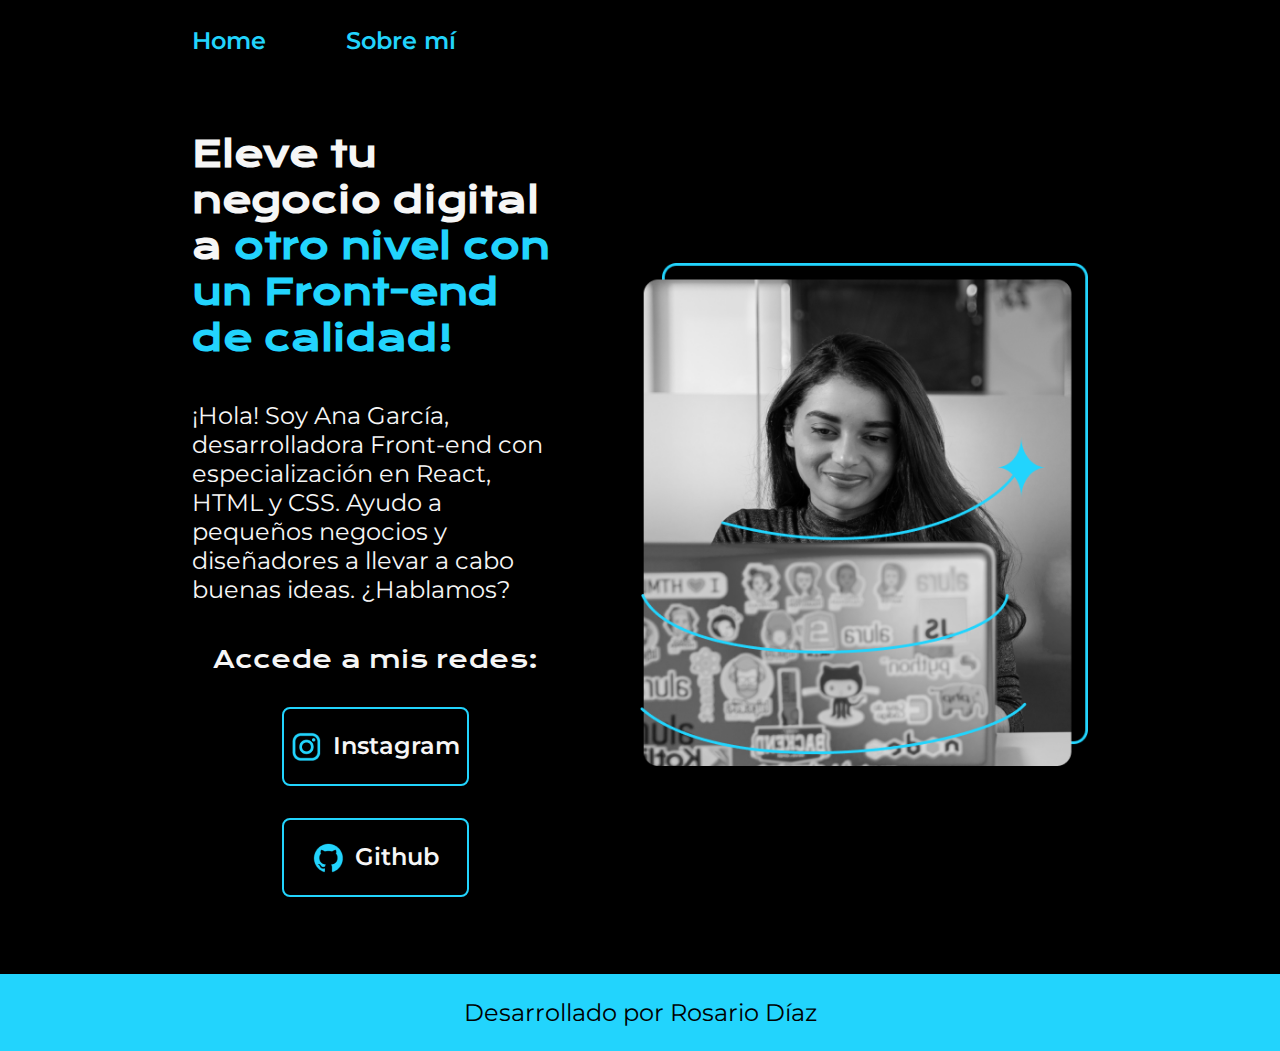
<file: index.html>
<!DOCTYPE html>
<html lang="es">
<head>
    <meta charset="UTF-8">
    <meta name="viewport" content="width=device-width, initial-scale=1.0">
    <title>Portafolio</title>
    <link rel="stylesheet" href="/styles/styles.css">
</head>
<body>
    <header class="header">
        <nav class="header_menu">
            <a href="" class="header_menu_link">Home</a>
            <a href="/about.html" class="header_menu_link">Sobre mí</a>
        </nav>
    </header>
    <main class="presentacion">
        <section class="presentacion_contenido">
            <h1 class="presentacion_contenido_titulo">
                Eleve tu negocio digital a <strong class="titulo-destaque">otro nivel con un Front-end de calidad!</strong></h1>
            <p class="presentacion_contenido_texto">
                ¡Hola! Soy Ana García, desarrolladora Front-end con especialización en React, HTML y CSS. 
                Ayudo a pequeños negocios y diseñadores a llevar a cabo buenas ideas. ¿Hablamos?
            </p>
            <div class="presentacion_enlaces">
                <h2 class="presentacion_enlaces_subtitulo">Accede a mis redes:</h2>
                <a class="presentacion_enlaces_link" href="http://instagram.com"> <img src="/assets/instagram.png" alt="icono de instagram"> Instagram</a>
                <a class="presentacion_enlaces_link" href="http://github.com"> <img src="/assets/github.png" alt="icono de github"> Github</a>
            </div>
        </section>
        <img class="presentacion_imagen" src="/assets/Imagem.png" alt="Ana García trabajando">
        
    </main>
    <footer class="footer">
        <p>Desarrollado por Rosario Díaz</p>
    </footer>
</body>
</html>
</file>
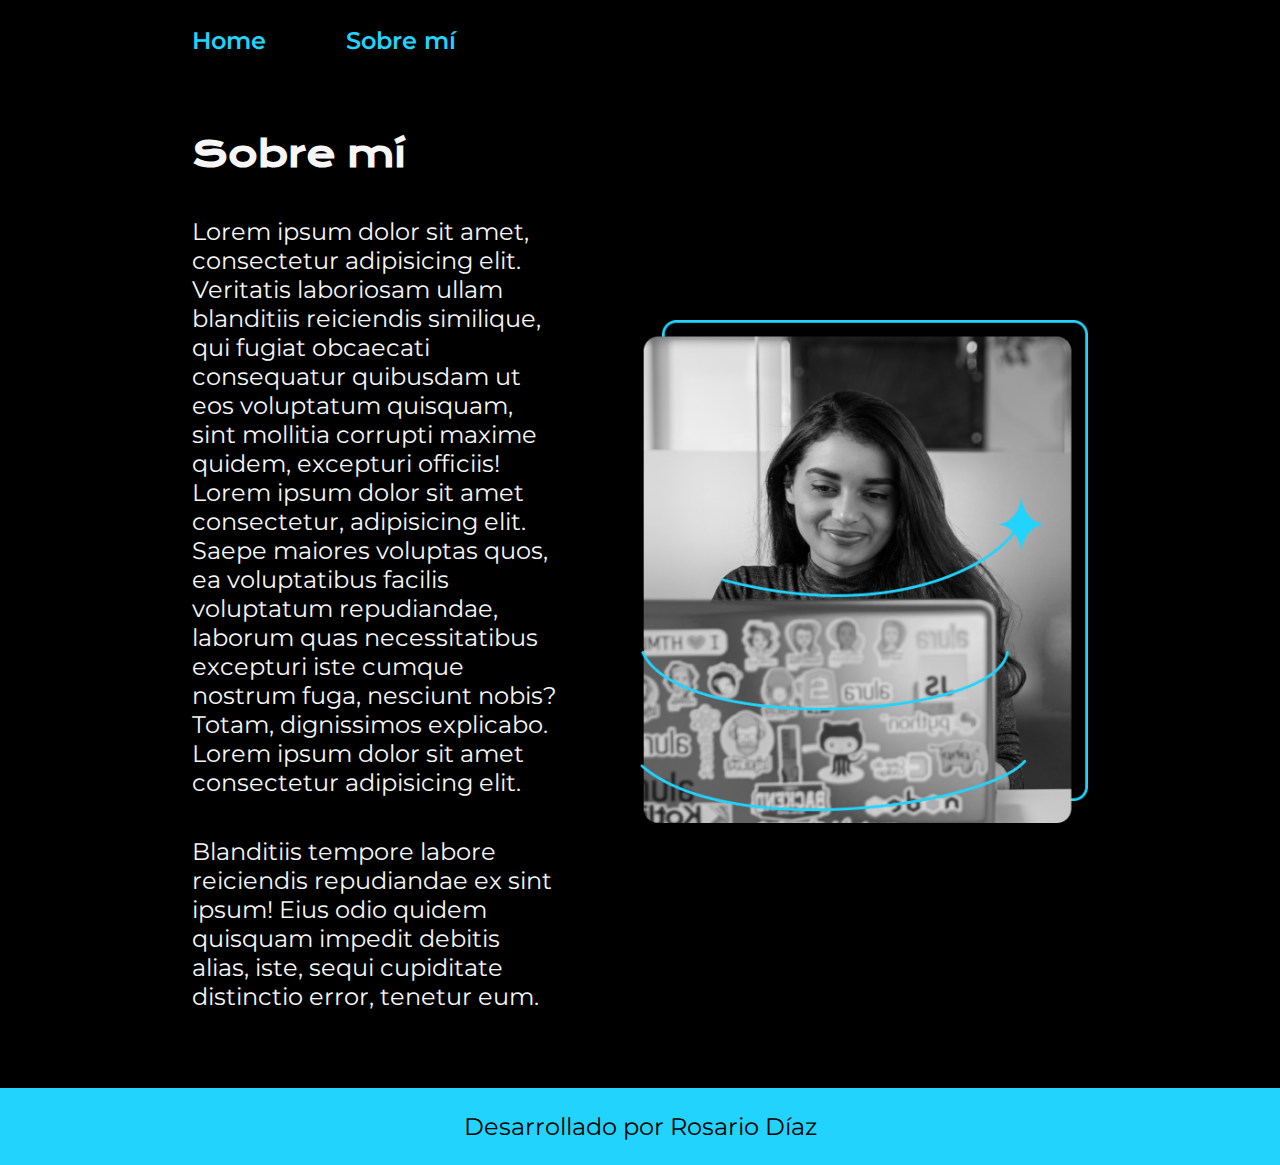
<file: about.html>
<!DOCTYPE html>
<html lang="es">
<head>
    <meta charset="UTF-8">
    <meta name="viewport" content="width=device-width, initial-scale=1.0">
    <link rel="stylesheet" href="/styles/styles.css">
    <title>Sobre mí</title>
</head>
<body>
    <header class="header">
        <nav class="header_menu">
            <a href="/index.html" class="header_menu_link">Home</a>
            <a href="/about.html" class="header_menu_link">Sobre mí</a>
        </nav>
    </header>
    <main class="presentacion">
        <section class="presentacion_contenido">
            <h1 class="presentacion_contenido_titulo">
                Sobre mí</h1>
            <p class="presentacion_contenido_texto">
                Lorem ipsum dolor sit amet, consectetur adipisicing elit. 
                Veritatis laboriosam ullam blanditiis reiciendis similique, 
                qui fugiat obcaecati consequatur quibusdam ut eos voluptatum quisquam, 
                sint mollitia corrupti maxime quidem, excepturi officiis!
                Lorem ipsum dolor sit amet consectetur, adipisicing elit. Saepe maiores voluptas quos, 
                ea voluptatibus facilis voluptatum repudiandae, 
                laborum quas necessitatibus excepturi iste cumque nostrum fuga, 
                nesciunt nobis? Totam, dignissimos explicabo.
                Lorem ipsum dolor sit amet consectetur adipisicing elit. 
            </p>
            <p class="presentacion_contenido_texto">
                Blanditiis tempore labore reiciendis repudiandae ex sint ipsum! 
                Eius odio quidem quisquam impedit debitis alias, iste, 
                sequi cupiditate distinctio error, 
                tenetur eum.
            </p>
        </section>
        <img class="presentacion_imagen" src="/assets/Imagem.png" alt="Ana García trabajando">
    </main>
    <footer class="footer">
        <p>Desarrollado por Rosario Díaz</p>
    </footer>
</body>
</html>
</file>
<file: styles/styles.css>
@import url('https://fonts.googleapis.com/css2?family=Krona+One&family=Montserrat:ital,wght@0,100..900;1,100..900&display=swap');


:root{
    --color-primario: #000000;
    --color-secundario: #f6f6f6;
    --color-terciario: #22d4fd;
    --color-hover: #272727;

    --fuente-montserrat: 'Montserrat', sans-serif;
    --fuente-krona: 'Krona One', sans-serif;
}

* {
    padding: 0;
    margin: 0;
}

body {
    background-color: var(--color-primario);
    color: var(--color-secundario);
    box-sizing: border-box;
}

.header{
    padding: 2% 0% 0% 15%;
}

.header_menu{
    display: flex;
    gap: 80px;
}

.header_menu_link{
    font-family: var(--fuente-montserrat);
    font-size: 1.5rem;
    font-weight: 600;
    color: var(--color-terciario);
    text-decoration: none;
}

.presentacion{
    display: flex;
    align-items: center;
    padding: 6% 15%;
    justify-content: space-between;
    gap: 82px;
}

.presentacion_contenido{
    width: 50%;
    display: flex;
    flex-direction: column;
    gap: 40px;
    ;
}

.presentacion_contenido_titulo{
    font-size: 2.25rem;
    font-family: var(--fuente-krona);

}

.titulo-destaque{
    color: var(--color-terciario);
}

.presentacion_contenido_texto{
    font-size: 1.5rem;
    font-family: var(--fuente-montserrat);

}

.presentacion_enlaces{
    display: flex;
    justify-content: space-between;
    flex-direction: column;
    align-items: center;
    gap: 32px;
}

.presentacion_enlaces_link{
    width: 50%;
    border: 2px solid var(--color-terciario);
    text-align: center;
    padding: 21.5px 0px;
    border-radius: 8px;
    font-family: var(--fuente-montserrat);
    font-size: 1.5rem;
    font-weight: 600;
    text-decoration: none;
    color: var(--color-secundario);
    display: flex;
    justify-content: center;
    gap: 10px;
}

.presentacion_enlaces_subtitulo{
    font-size: 1.5rem;
    font-family: var(--fuente-krona);
    font-weight: 400;
}

.presentacion_enlaces_link:hover{
    background-color: var(--color-hover);
}

.presentacion_imagen{
    width: 50%;
}

.footer{
    background-color: var(--color-terciario);
    color: var(--color-primario);
    font-size: 1.5rem;
    font-family: var(--fuente-montserrat);
    font-weight: 400;
    text-align: center;
    padding: 23.74px;
}

@media (max-width: 1200px){
    
    .header{
        padding: 10%
    }

    .header_menu{
        justify-content: center;
    }

    .presentacion{
        flex-direction: column-reverse;
        padding: 5%;
    }

    .presentacion_contenido{
        width: auto;
    }
}
</file>
